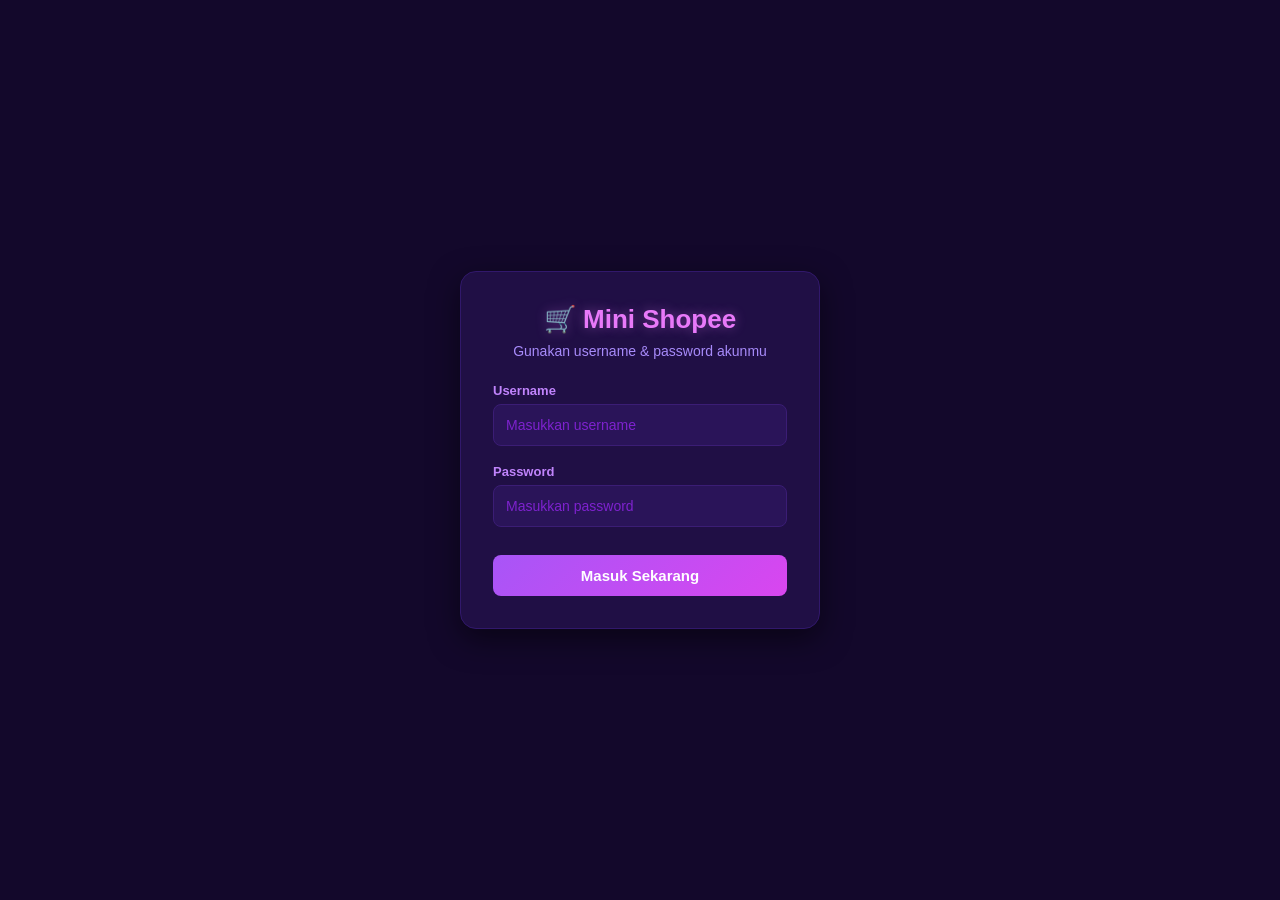
<file: index.html>
<!DOCTYPE html>
<html lang="id">
<head>
    <meta charset="UTF-8">
    <meta name="viewport" content="width=device-width, initial-scale=1.0">
    <title>Katalog Produk - Mini Shopee</title>
    <link rel="stylesheet" href="css/style.css">
    <script src="js/app.js" defer></script>
</head>
<body>
    <!-- Navigation Bar -->
    <header class="navbar">
        <div class="nav-brand">🛒 Mini Shopee</div>
        <div class="nav-tools">
            <div class="search-box">
                <input type="text" id="search-input" placeholder="Cari produk atau kategori...">
            </div>
            <div class="cart-status">
                <button id="btn-cart" class="btn-cart">
                    Keranjang <span id="cart-badge" class="badge">0</span>
                </button>
            </div>
            <div class="user-profile">
                <span>Halo, <strong id="user-display-name">User</strong></span>
                <button id="btn-logout" class="btn-logout">Keluar</button>
            </div>
        </div>
    </header>

    <!-- Main Content -->
    <main class="container">
        <!-- Filter & Sorting Controls -->
        <section class="controls-bar">
            <div class="filter-group">
                <select id="category-filter">
                    <option value="">Semua Kategori</option>
                </select>

                <select id="sort-filter">
                    <option value="">Urutkan</option>
                    <option value="price-asc">Harga: Termurah ke Termahal</option>
                    <option value="price-desc">Harga: Termahal ke Termurah</option>
                    <option value="rating-desc">Rating: Tertinggi</option>
                </select>
            </div>
            <div id="product-count-info" class="count-info">
                Menampilkan 0 produk
            </div>
        </section>

        <!-- Error -->
        <div id="global-error" class="alert-error" style="display: none;"></div>

        <!-- Loading -->
        <div id="global-loading" class="loading-spinner-box" style="display: none;">
            <div class="spinner"></div>
            <p>Memuat produk...</p>
        </div>

        <!-- Product Grid Catalog -->
        <section id="product-grid" class="product-grid">
            <!-- Kartu produk akan di-render di sini oleh JavaScript -->
        </section>

        <!-- Load More Section -->
        <div class="load-more-wrapper">
            <button id="btn-load-more" class="btn-load-more" style="display: none;">Muat lebih banyak</button>
        </div>
    </main>

    <!-- Detail Produk -->
    <div id="product-modal" class="modal-overlay" style="display: none;">
        <div class="modal-card">
            <button id="modal-close" class="modal-close">&times;</button>
            <div id="modal-body" class="modal-body">
                <!-- Detail produk di-render dinamis -->
            </div>
        </div>
    </div>

    <!-- Keranjang Belanja -->
    <div id="cart-modal" class="modal-overlay" style="display: none;">
        <div class="modal-card cart-modal-card">
            <button id="cart-modal-close" class="modal-close">&times;</button>
            <div class="cart-modal-header">
                <h3>🛒 Keranjang Belanja</h3>
            </div>
            <div id="cart-items-container" class="cart-items-container">
            </div>
            <div class="cart-modal-footer">
                <div class="cart-total">
                    <span>Total Harga:</span>
                    <strong id="cart-total-price">$0.00</strong>
                </div>
            </div>
        </div>
    </div>
    <div id="toast" class="toast hidden"></div>
</body>
</html>
</file>
<file: css/style.css>
* {
    box-sizing: border-box;
    margin: 0;
    padding: 0;
    font-family: 'Segoe UI', Tahoma, Geneva, Verdana, sans-serif;
}

body {
    background-color: #13082b; 
    color: #f1f5f9;
    padding-bottom: 50px;
}


.navbar {
    background-color: #1c0e3d; 
    color: #fff;
    padding: 14px 24px;
    display: flex;
    justify-content: space-between;
    align-items: center;
    position: sticky;
    top: 0;
    z-index: 100;
    box-shadow: 0 4px 15px rgba(0,0,0,0.4);
    border-bottom: 1px solid #2d1859;
}

.nav-brand {
    font-size: 20px;
    font-weight: bold;
    color: #e879f9; 
    text-shadow: 0 0 10px rgba(232, 121, 249, 0.4);
}

.nav-tools {
    display: flex;
    align-items: center;
    gap: 16px;
}

.search-box input {
    padding: 8px 14px;
    border-radius: 20px;
    border: 1px solid #3b1d75;
    outline: none;
    width: 260px;
    font-size: 14px;
    background-color: #261352;
    color: #fff;
}

.search-box input::placeholder {
    color: #a78bfa;
}

.btn-cart {
    background-color: #261352;
    color: #fff;
    border: 1px solid #3b1d75;
    padding: 8px 14px;
    border-radius: 20px;
    cursor: pointer;
    font-weight: 600;
    font-size: 14px;
    display: flex;
    align-items: center;
    gap: 6px;
    transition: all 0.2s ease;
}

.btn-cart:hover {
    background-color: #31186b;
}

.badge {
    background-color: #d946ef; 
    color: #fff;
    border-radius: 50%;
    padding: 2px 7px;
    font-size: 12px;
    font-weight: bold;
}

.user-profile {
    display: flex;
    align-items: center;
    gap: 12px;
    font-size: 14px;
}

.btn-logout {
    background-color: #ef4444;
    color: #fff;
    border: none;
    padding: 6px 12px;
    border-radius: 6px;
    cursor: pointer;
    font-size: 13px;
    font-weight: 600;
}

.btn-logout:hover {
    background-color: #dc2626;
}

/* Main Layout */
.container {
    max-width: 1200px;
    margin: 24px auto;
    padding: 0 16px;
}

.controls-bar {
    display: flex;
    justify-content: space-between;
    align-items: center;
    margin-bottom: 24px;
    background-color: #200f45;
    padding: 16px;
    border-radius: 12px;
    border: 1px solid #31186b;
    box-shadow: 0 4px 12px rgba(0,0,0,0.2);
}

.filter-group {
    display: flex;
    gap: 12px;
}

select {
    padding: 8px 12px;
    border-radius: 8px;
    border: 1px solid #3b1d75;
    outline: none;
    font-size: 14px;
    background-color: #2a1459;
    color: #f1f5f9;
    cursor: pointer;
}

.count-info {
    font-size: 14px;
    color: #c084fc;
}


.product-grid {
    display: grid;
    grid-template-columns: repeat(auto-fill, minmax(220px, 1fr));
    gap: 20px;
}

.product-card {
    background-color: #200f45;
    border-radius: 12px;
    overflow: hidden;
    border: 1px solid #31186b;
    box-shadow: 0 4px 10px rgba(0,0,0,0.3);
    display: flex;
    flex-direction: column;
    position: relative;
    transition: transform 0.2s ease, border-color 0.2s ease;
    cursor: pointer;
}

.product-card:hover {
    transform: translateY(-4px);
    border-color: #c084fc;
    box-shadow: 0 8px 20px rgba(192, 132, 252, 0.2);
}

.discount-badge {
    position: absolute;
    top: 10px;
    left: 10px;
    background-color: #fa0101;
    color: #fff;
    font-size: 12px;
    font-weight: bold;
    padding: 3px 8px;
    border-radius: 6px;
    z-index: 2;
}

.product-card img {
    width: 100%;
    height: 180px;
    object-fit: cover;
    background-color: #1a0b38;
}

.product-info {
    padding: 14px;
    display: flex;
    flex-direction: column;
    flex-grow: 1;
}

.product-category {
    font-size: 11px;
    color: #c084fc;
    text-transform: uppercase;
    font-weight: bold;
    margin-bottom: 4px;
}

.product-title {
    font-size: 15px;
    font-weight: 600;
    color: #f1f5f9;
    margin-bottom: 8px;
    line-height: 1.3;
}

.product-meta {
    display: flex;
    justify-content: space-between;
    align-items: center;
    margin-top: auto;
    margin-bottom: 12px;
}

.product-price {
    font-size: 16px;
    font-weight: bold;
    color: #e879f9;
}

.product-rating {
    font-size: 13px;
    color: #fbbf24;
    font-weight: 600;
}

.btn-add-cart {
    width: 100%;
    padding: 10px;
    background: linear-gradient(135deg, #a855f7, #d946ef); 
    color: #fff;
    border: none;
    border-radius: 8px;
    font-weight: 600;
    cursor: pointer;
    transition: opacity 0.2s;
}

.btn-add-cart:hover {
    opacity: 0.9;
}

/* Load More Button */
.load-more-wrapper {
    text-align: center;
    margin-top: 32px;
}

.btn-load-more {
    padding: 12px 28px;
    background-color: #200f45;
    color: #e879f9;
    border: 1px solid #8b5cf6;
    border-radius: 20px;
    font-weight: 600;
    cursor: pointer;
    box-shadow: 0 4px 10px rgba(0,0,0,0.3);
    transition: all 0.2s ease;
}

.btn-load-more:hover {
    background-color: #2c165c;
    border-color: #d946ef;
}

/* Modal Overlay & Card */
.modal-overlay {
    position: fixed;
    top: 0;
    left: 0;
    width: 100%;
    height: 100%;
    background: rgba(10, 4, 23, 0.8);
    backdrop-filter: blur(4px);
    display: flex;
    justify-content: center;
    align-items: center;
    z-index: 1000;
    padding: 20px;
}

.modal-card {
    background: #200f45;
    border-radius: 16px;
    max-width: 650px;
    width: 100%;
    position: relative;
    overflow: hidden;
    border: 1px solid #3b1d75;
    box-shadow: 0 10px 30px rgba(0, 0, 0, 0.5);
    color: #f1f5f9;
}

.modal-close {
    position: absolute;
    top: 12px;
    right: 16px;
    background: none;
    border: none;
    font-size: 24px;
    cursor: pointer;
    color: #a78bfa;
    z-index: 10;
}

.modal-body {
    display: flex;
    gap: 20px;
    padding: 24px;
}

.modal-body img {
    width: 240px;
    height: 240px;
    object-fit: cover;
    border-radius: 12px;
    background-color: #1a0b38;
}

.modal-details {
    display: flex;
    flex-direction: column;
    justify-content: center;
}

.modal-details h3 {
    font-size: 20px;
    margin-bottom: 8px;
    color: #f1f5f9;
}

.modal-details .brand {
    font-size: 13px;
    color: #a78bfa;
    margin-bottom: 12px;
}

.modal-details .price {
    font-size: 22px;
    font-weight: bold;
    color: #e879f9;
    margin-bottom: 8px;
}

.modal-details .desc {
    font-size: 14px;
    color: #cbd5e1;
    line-height: 1.5;
    margin-bottom: 16px;
}

/* Global Alert & Spinner */
.alert-error {
    background-color: #450a0a;
    color: #fca5a5;
    padding: 16px;
    border-radius: 8px;
    text-align: center;
    margin-bottom: 20px;
    border: 1px solid #7f1d1d;
}

.loading-spinner-box {
    text-align: center;
    padding: 40px;
    color: #c084fc;
}

.spinner {
    width: 36px;
    height: 36px;
    border: 4px solid #31186b;
    border-top-color: #d946ef;
    border-radius: 50%;
    animation: spin 0.8s linear infinite;
    margin: 0 auto 12px;
}

@keyframes spin {
    to { transform: rotate(360deg); }
}

/* Keranjang */
.toast {
  position: fixed;
  top: 24px;
  left: 50%;
  transform: translateX(-50%) translateY(-20px);
  background: #00b035;     
  color: #fff;
  padding: 12px 20px;
  border-radius: 8px;
  font-size: 14px;
  font-weight: 600;
  box-shadow: 0 4px 14px rgba(0,0,0,0.2);
  opacity: 0;
  pointer-events: none;
  transition: opacity 0.25s ease, transform 0.25s ease;
  z-index: 100;
}

.toast.show {
  opacity: 1;
  transform: translateX(-50%) translateY(0);
  pointer-events: auto;
}

.cart-modal-card {
    max-width: 500px;
    padding: 20px;
}

.cart-modal-header h3 {
    color: #f1f5f9;
    margin-bottom: 16px;
    padding-bottom: 10px;
    border-bottom: 1px solid #31186b;
}

.cart-items-container {
    max-height: 320px;
    overflow-y: auto;
    margin-bottom: 16px;
}

.cart-item {
    display: flex;
    align-items: center;
    justify-content: space-between;
    padding: 10px 0;
    border-bottom: 1px solid #2a1459;
}

.cart-item-info {
    display: flex;
    align-items: center;
    gap: 12px;
}

.cart-item-info img {
    width: 48px;
    height: 48px;
    object-fit: cover;
    border-radius: 6px;
    background-color: #1a0b38;
}

.cart-item-title {
    font-size: 14px;
    font-weight: 600;
    color: #f1f5f9;
}

.cart-item-price {
    font-size: 13px;
    color: #a78bfa;
}

.btn-remove-item {
    background-color: #b30000;
    color: #ffffff;
    border: 1px solid #7f1d1d;
    padding: 6px 10px;
    border-radius: 6px;
    cursor: pointer;
    font-size: 12px;
    font-weight: 600;
}

.btn-remove-item:hover {
    background-color: #fa0101;
}

.cart-modal-footer {
    padding-top: 12px;
    border-top: 2px solid #31186b;
}

.cart-total {
    display: flex;
    justify-content: space-between;
    align-items: center;
    font-size: 18px;
    color: #f1f5f9;
}

.cart-total strong {
    color: #e879f9;
}
</file>
<file: css/login.css>
* {
    box-sizing: border-box;
    margin: 0;
    padding: 0;
    font-family: 'Segoe UI', Tahoma, Geneva, Verdana, sans-serif;
}

body {
    background-color: #13082b; /* Dark Purple Background Kitakuji */
    display: flex;
    justify-content: center;
    align-items: center;
    min-height: 100vh;
    color: #f1f5f9;
}

.login-container {
    width: 100%;
    max-width: 400px;
    padding: 20px;
}

.login-card {
    background-color: #200f45;
    padding: 32px;
    border-radius: 16px;
    border: 1px solid #31186b;
    box-shadow: 0 10px 30px rgba(0, 0, 0, 0.5);
    text-align: center;
}

.brand-title {
    font-size: 26px;
    font-weight: bold;
    color: #e879f9; /* Magenta Accent */
    text-shadow: 0 0 12px rgba(232, 121, 249, 0.4);
    margin-bottom: 8px;
}

.login-subtitle {
    font-size: 14px;
    color: #a78bfa;
    margin-bottom: 24px;
}

.form-group {
    margin-bottom: 18px;
    text-align: left;
}

.form-group label {
    display: block;
    font-size: 13px;
    font-weight: 600;
    color: #c084fc;
    margin-bottom: 6px;
}

.form-group input {
    width: 100%;
    padding: 12px;
    border-radius: 8px;
    border: 1px solid #3b1d75;
    outline: none;
    font-size: 14px;
    background-color: #2a1459;
    color: #fff;
    transition: border-color 0.2s;
}

.form-group input:focus {
    border-color: #d946ef;
    box-shadow: 0 0 8px rgba(217, 70, 239, 0.3);
}

.form-group input::placeholder {
    color: #7e22ce;
}

.btn-submit {
    width: 100%;
    padding: 12px;
    background: linear-gradient(135deg, #a855f7, #d946ef);
    color: #fff;
    border: none;
    border-radius: 8px;
    font-size: 15px;
    font-weight: bold;
    cursor: pointer;
    transition: opacity 0.2s, transform 0.1s;
    margin-top: 10px;
}

.btn-submit:hover {
    opacity: 0.9;
    transform: translateY(-1px);
}

/* Alert Error Style */
.alert-error {
    background-color: #450a0a;
    color: #fca5a5;
    padding: 10px 14px;
    border-radius: 8px;
    font-size: 13px;
    margin-bottom: 16px;
    border: 1px solid #7f1d1d;
}

/* Loading Spinner & Status */
.loading-box {
    display: flex;
    align-items: center;
    justify-content: center;
    gap: 10px;
    margin-top: 16px;
    color: #c084fc;
    font-size: 14px;
}

.spinner {
    width: 20px;
    height: 20px;
    border: 3px solid #31186b;
    border-top-color: #d946ef;
    border-radius: 50%;
    animation: spin 0.8s linear infinite;
}

@keyframes spin {
    to { transform: rotate(360deg); }
}
</file>
